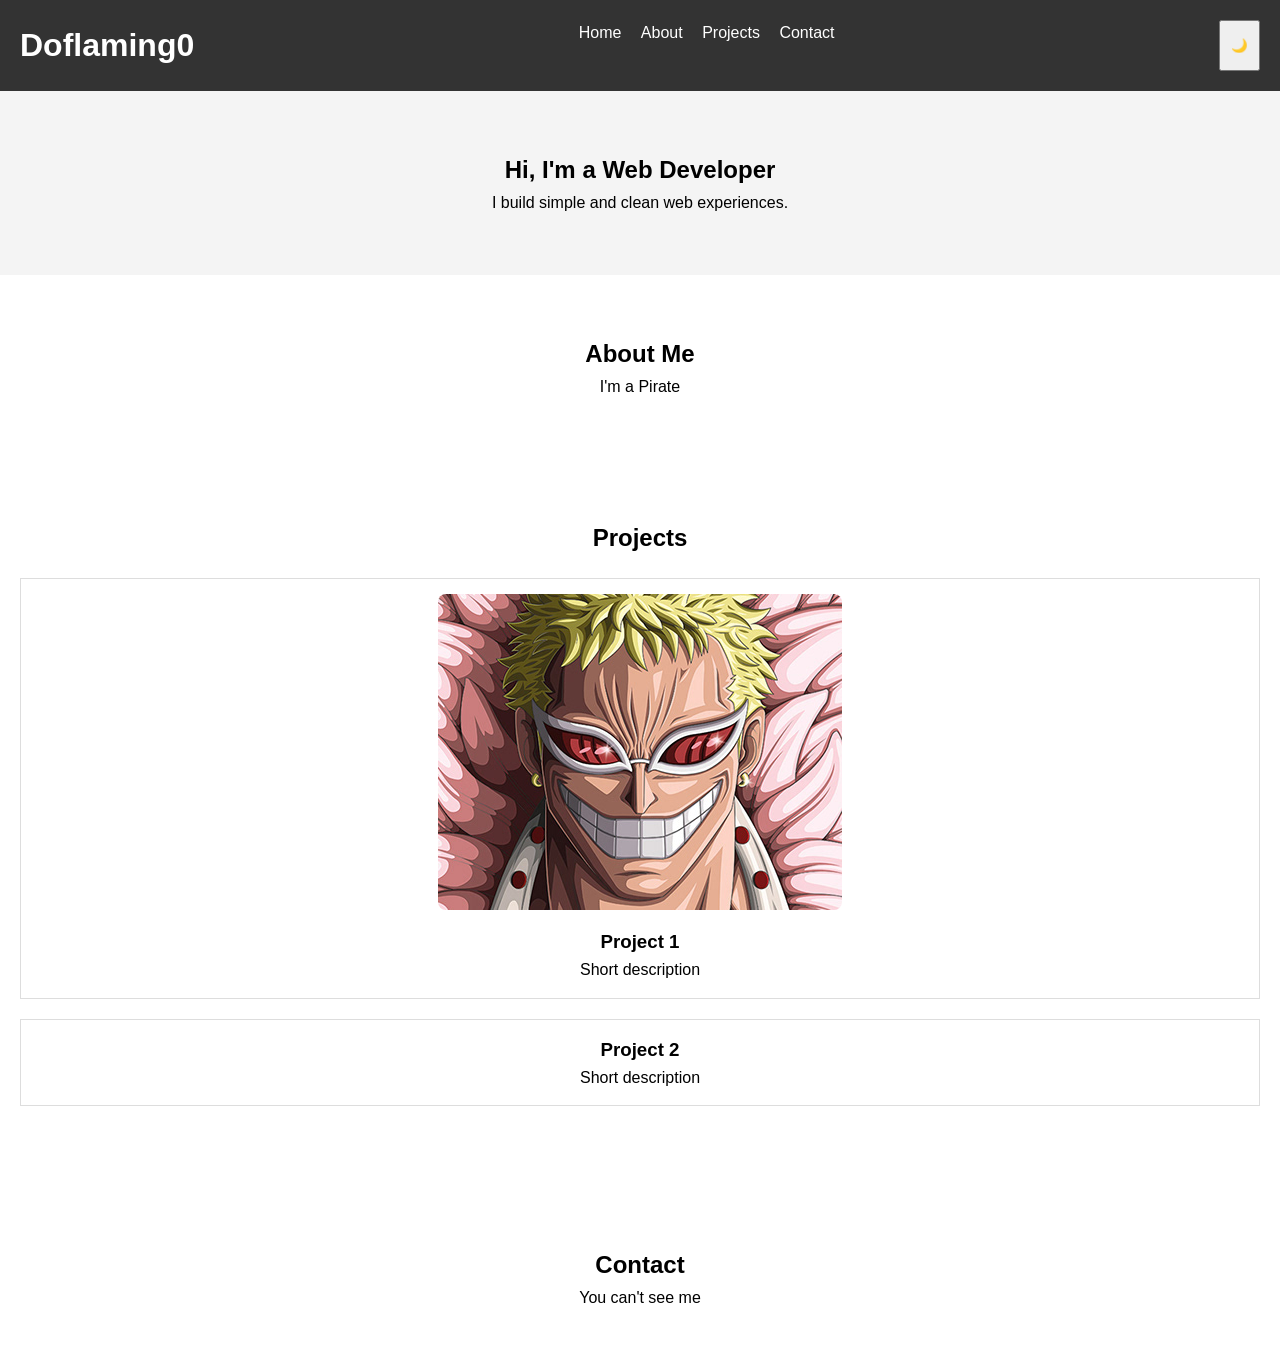
<file: index.html>
<!DOCTYPE html>
<html lang="en">
<head>
  <meta charset="UTF-8" />
  <meta name="viewport" content="width=device-width, initial-scale=1.0"/>
  <title>Your Name - Portfolio</title>
  <link rel="stylesheet" href="style.css" />
</head>
<body>

  <header>
    <h1>Doflaming0</h1>
<nav>
  <a href="index.html">Home</a>
  <a href="about.html">About</a>
  <a href="projects.html">Projects</a>
  <a href="contact.html">Contact</a>
</nav>
    <button id="theme-toggle">🌙</button>
  </header>

  <section id="hero">
    <h2>Hi, I'm a Web Developer</h2>
    <p>I build simple and clean web experiences.</p>
  </section>

  <section id="about">
    <h2>About Me</h2>
    <p>I'm a Pirate</p>
  </section>

  <section id="projects">
    <h2>Projects</h2>
    <div class="project">
      <img src="images/PPD.jpg">
      <h3>Project 1</h3>
      <p>Short description</p>
    </div>
    <div class="project">
      <h3>Project 2</h3>
      <p>Short description</p>
    </div>
  </section>

  <section id="contact">
    <h2>Contact</h2>
    <p>You can't see me</p>
  </section>

  <script src="script.js"></script>
</body>
</html>
</file>
<file: style.css>
* {
  margin: 0;
  padding: 0;
  box-sizing: border-box;
  font-family: Arial, sans-serif;
}

body {
  line-height: 1.6;
}

header {
  display: flex;
  justify-content: space-between;
  padding: 20px;
  background: #333;
  color: white;
}

nav a {
  color: white;
  margin-left: 15px;
  text-decoration: none;
}

section {
  padding: 60px 20px;
  text-align: center;
}

#hero {
  background: #f4f4f4;
}

.project {
  margin: 20px 0;
  padding: 15px;
  border: 1px solid #ddd;
}
nav a:hover {
  text-decoration: underline;
}

.project:hover {
  background: #f9f9f9;
}
.project {
  transition: 0.3s;
}

nav a {
  transition: 0.2s;
}
/* Dark mode base */
.dark #hero {
  background: #1a1a1a;
}
.dark {
  background: #121212;
  color: #f4f4f4;
}

/* Header in dark mode */
.dark header {
  background: #1e1e1e;
}

/* Projects in dark mode */
.dark .project {
  border-color: #444;
}

/* Button styling */
#theme-toggle {
  margin-left: 15px;
  padding: 5px 10px;
  cursor: pointer;
}
.fade-in {
  opacity: 0;
  transform: translateY(20px);
  transition: all 0.6s ease;
}
.dark .project:hover {
  background: #2a2a2a;
}
.fade-in.show {
  opacity: 1;
  transform: translateY(0);
}
.dark section {
  background: #121212;
}
.project {
  transition: all 0.3s ease;
}

.dark .project {
  background: #1e1e1e;
}
.dark #theme-toggle {
  background: #333;
  color: #f4f4f4;
}
#theme-toggle {
  transition: all 0.3s ease;
}

#theme-toggle:hover {
  transform: scale(1.05);
}
img {
  max-width: 100%;
  border-radius: 8px;
  margin-bottom: 10px;
}
</file>
